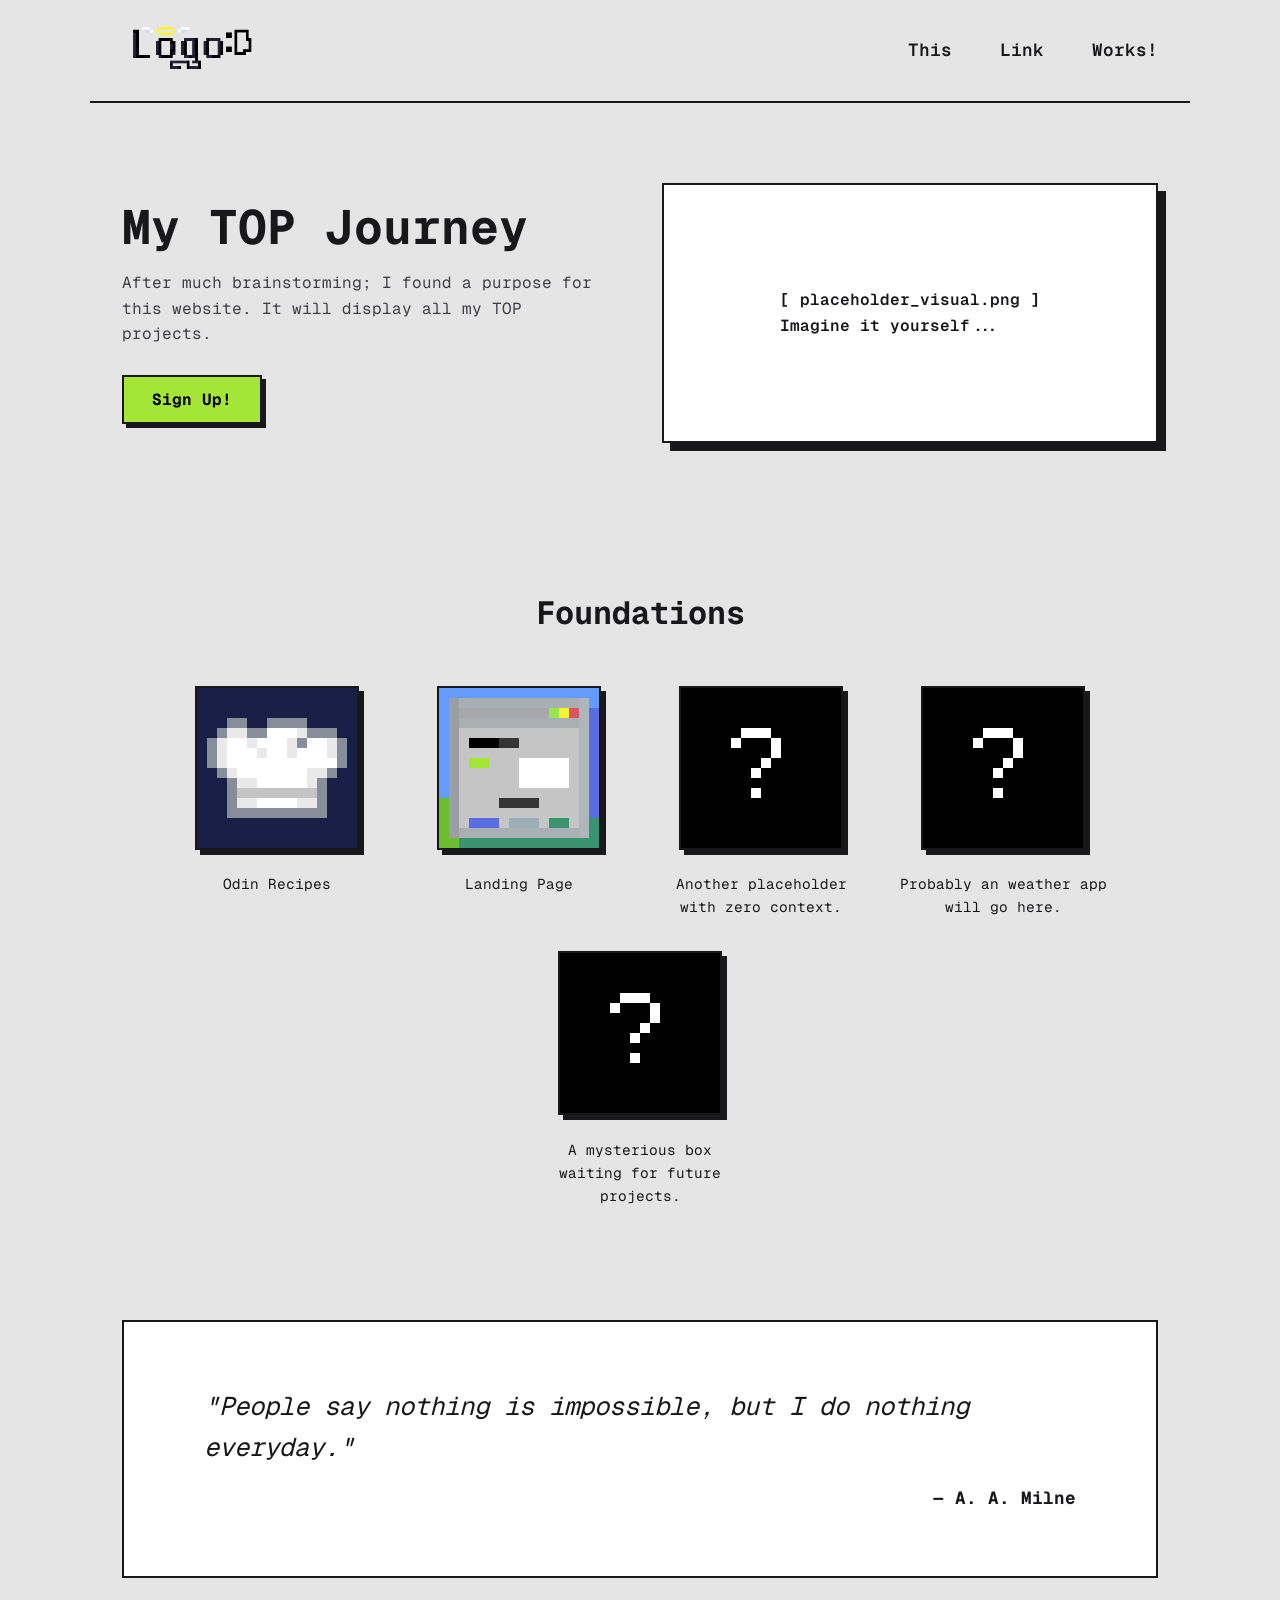
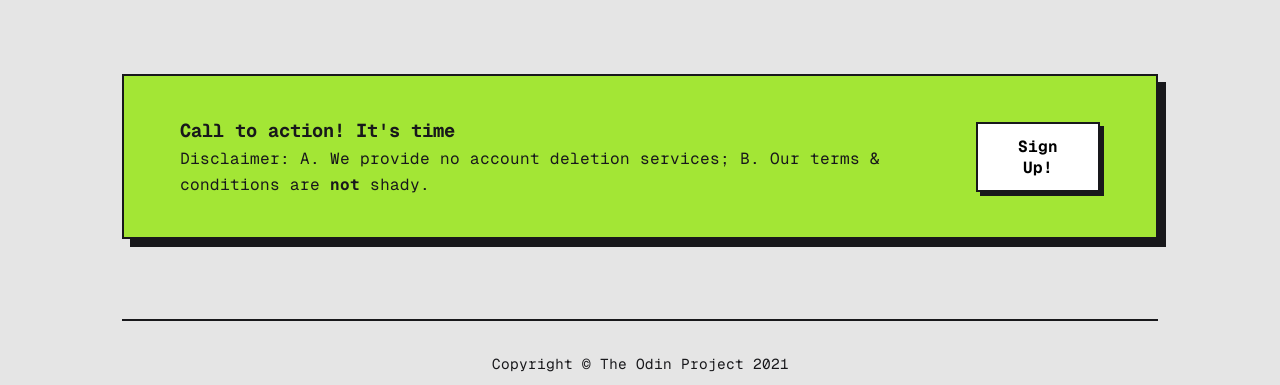
<file: index.html>
<!DOCTYPE html>
<html>
    <head>
        <meta charset="UTF-8">
        <title>Redirecting...</title>
        <meta http-equiv="refresh" content="0; url=foundations/landing-page"
    </head>
    <body>
        <p>Redirecting to <a href="foundations/landing-page/">Landing Page</a>...</p>
    </body>
</html>
</file>
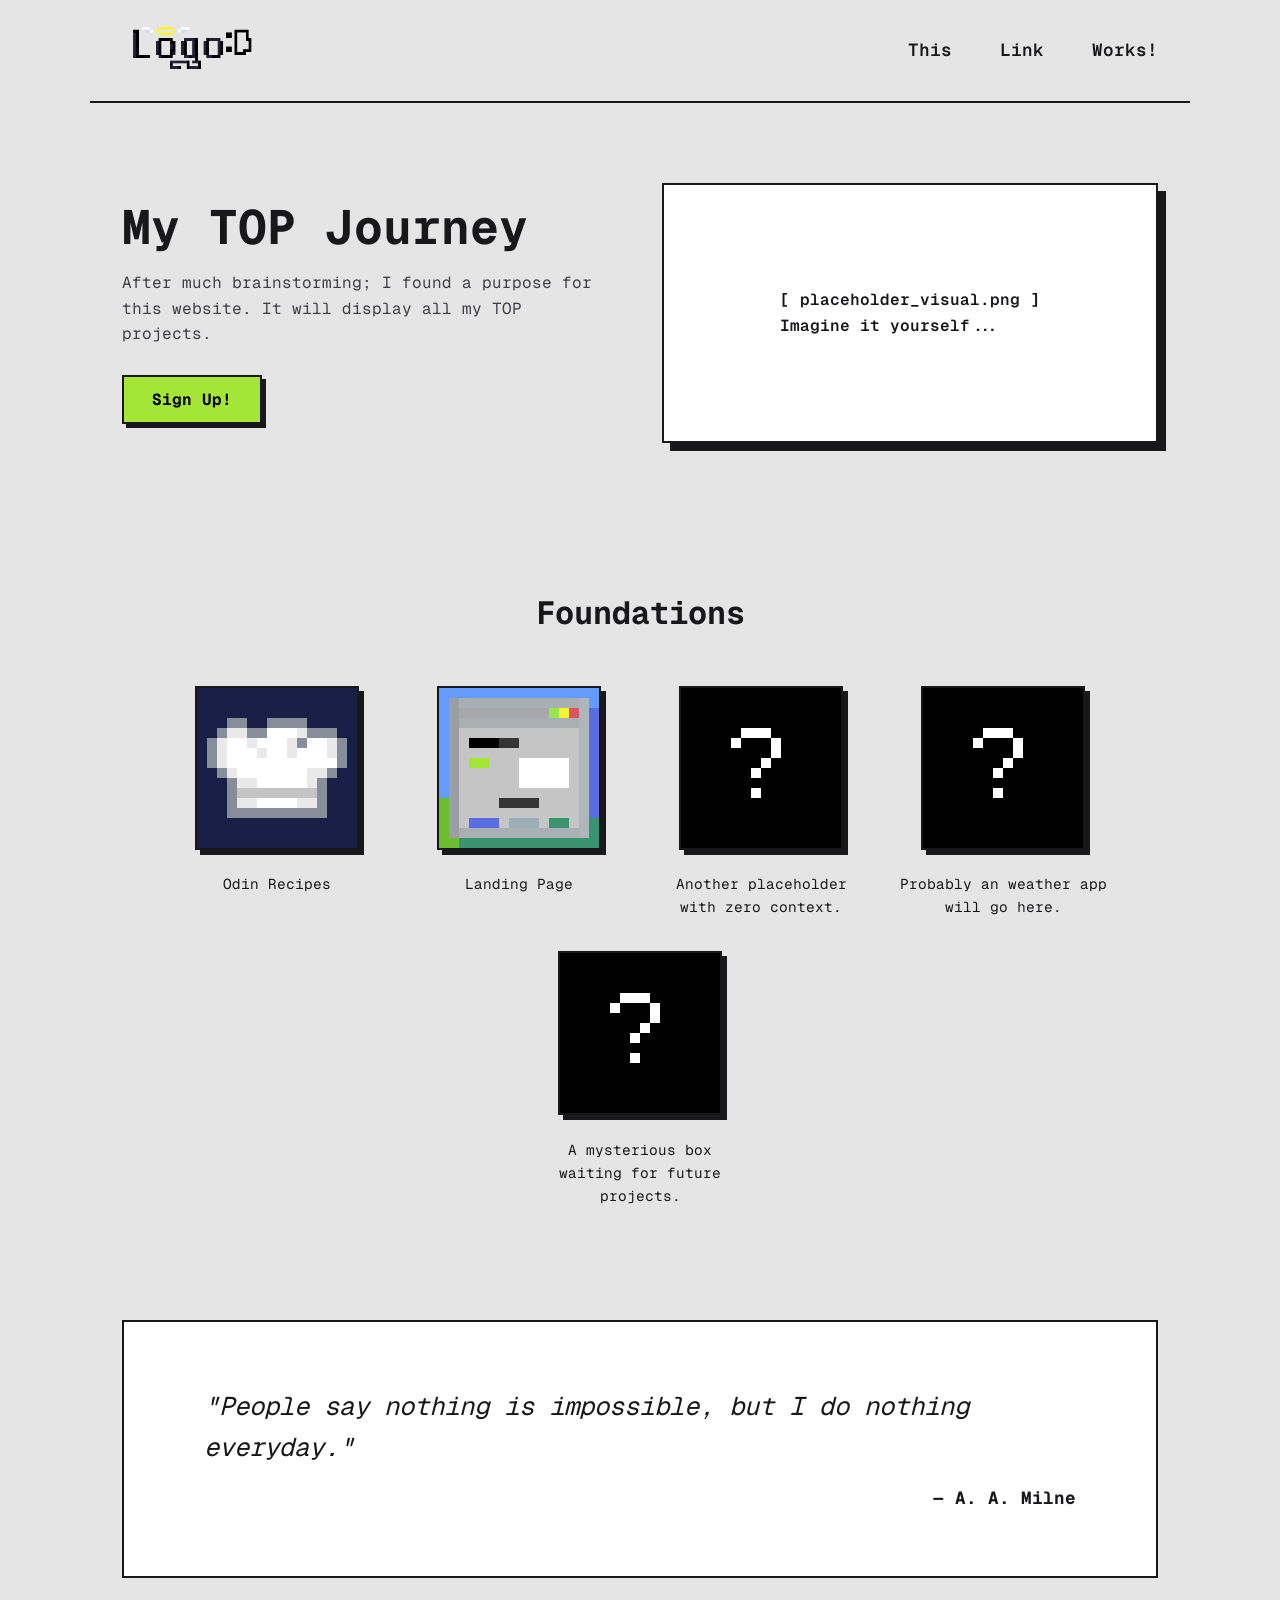
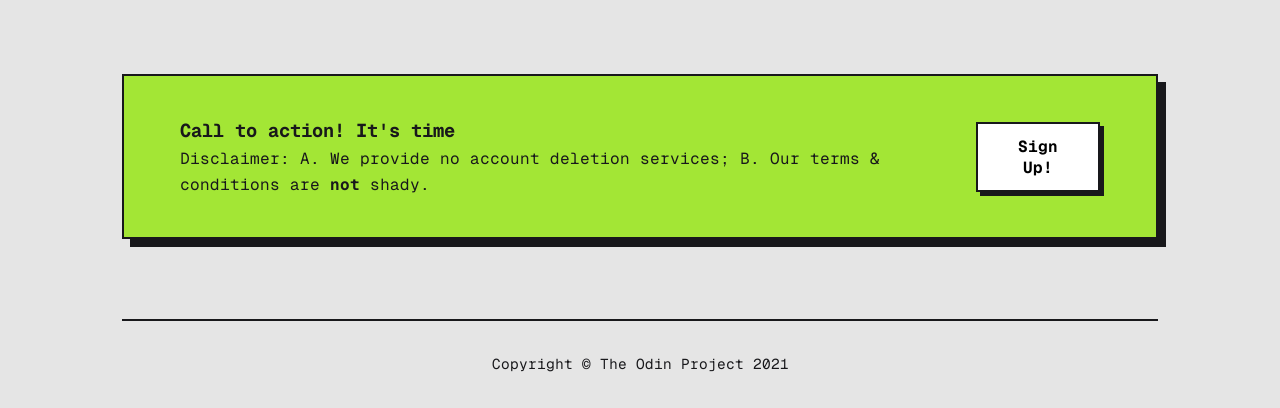
<file: foundations/landing-page/index.html>
<!DOCTYPE html>
<html lang="en">
    <head>
        <meta charset="UTF-8" />
        <meta name="viewport" content="width=device-width, initial-scale=1.0" />
        <title>Landing Page</title>

        <link rel="stylesheet" href="style.css" />

        <link rel="preconnect" href="https://fonts.googleapis.com" />
        <link rel="preconnect" href="https://fonts.gstatic.com" crossorigin />
        <link
            href="https://fonts.googleapis.com/css2?family=Geist+Mono:ital,wght@0,100..900;1,100..900&display=swap"
            rel="stylesheet"
        />
    </head>

    <body>
        <nav class="navbar">
            <div class="logo">
                <img src="assets/images/logo.png" alt="Site Logo" />
            </div>
            <ul class="navbar-nav">
                <li class="nav-link"><a href="#" class="aa">This</a></li>
                <li class="nav-link"><a href="#" class="aa">Link</a></li>
                <li class="nav-link"><a href="#" class="aa">Works!</a></li>
            </ul>
        </nav>

        <div class="body">
            <header>
                <div class="hero-text">
                    <h1>My TOP Journey</h1>
                    <p>
                       After much brainstorming; I found a purpose for this website. It will display all my TOP projects.
                    </p>
                    <button class="btn-primary">Sign Up!</button>
                </div>
                <div class="hero-media">
                    <p>[ placeholder_visual.png ]<br>
                    Imagine it yourself...</p>
                </div>
            </header>

            <section class="upper-mid">
                <h2>Foundations</h2>
                <div class="cards">
                    <div class="card">
                        <a href="../odin-recipes/index.html">
                            <div class="img-box">
                                <img src="assets/images/odin-recipes.png" alt="Odin Recipes">
                            </div>
                            <p>Odin Recipes</p>
                        </a>
                    </div>

                    <div class="card">
                        <a href="../landing-page/index.html">
                            <div class="img-box">
                                <img src="assets/images/landing-page.png" alt="Odin Recipes">
                            </div>
                            <p>Landing Page</p>
                        </a>
                    </div>

                    <div class="card">
                        <div class="img-box">
                            <img src="assets/images/empty.png" alt="Odin Recipes">
                        </div>
                        <p>Another placeholder with zero context.</p>
                    </div>
                    <div class="card">
                        <div class="img-box">
                            <img src="assets/images/empty.png" alt="Odin Recipes">
                        </div>
                        <p>Probably an weather app will go here.</p>
                    </div>
                    <div class="card">
                        <div class="img-box">
                            <img src="assets/images/empty.png" alt="Odin Recipes">
                        </div>
                        <p>A mysterious box waiting for future projects.</p>
                    </div>
                </div>
            </section>

            <section class="lower-mid">
                <figure>
                    <blockquote>
                        <p>
                            "People say nothing is impossible, but I do nothing
                            everyday."
                        </p>
                    </blockquote>
                    <figcaption>— A. A. Milne</figcaption>
                </figure>
            </section>

            <section class="bottom">
                <div class="container">
                    <div class="statement">
                        <h3>Call to action! It's time</h3>
                        <p>
                            Disclaimer: A. We provide no account deletion
                            services; B. Our terms & conditions are <b>not</b> shady.
                        </p>
                    </div>
                    <button class="btn-secondary">Sign Up!</button>
                </div>
            </section>

            <footer>
                <p>Copyright © The Odin Project 2021</p>
            </footer>
        </div>
    </body>
</html>
</file>
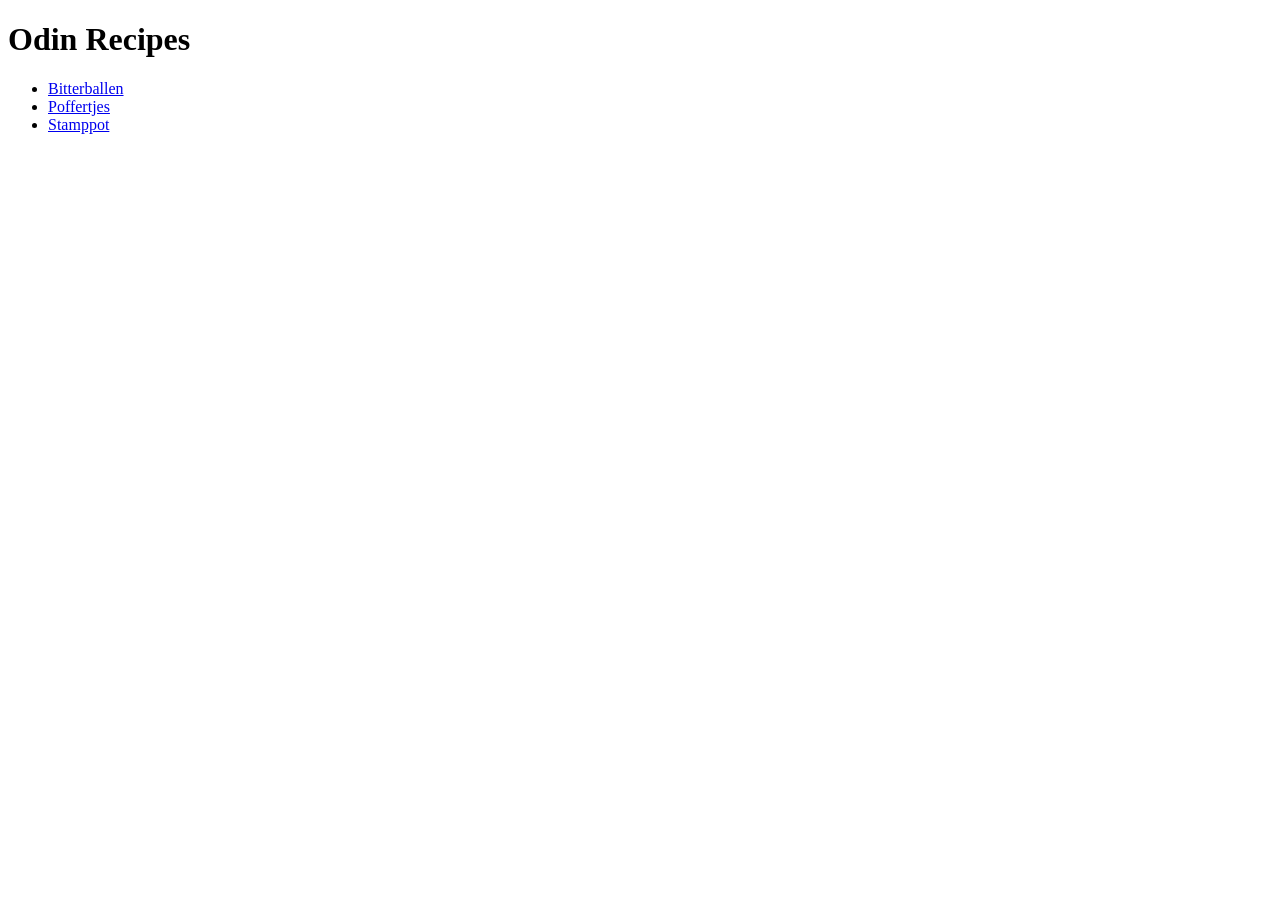
<file: foundations/odin-recipes/index.html>
<!DOCTYPE html>
<html>
    <head>
        <meta charset="UTF-8">
        <title>Odin Recipes</title>
        <link rel="icon" type="image/png" href="../../../favicons/odin-recipes-fav.png">
    </head>

    <body>
        <h1>Odin Recipes</h1>

        <ul>
            <li><a href="recipes/bitterballen.html">Bitterballen</a></li>
            <li><a href="recipes/poffertjes.html">Poffertjes</a></li>
            <li><a href="recipes/stamppot.html">Stamppot</a></li>
        </ul>
    </body>
</html>
</file>
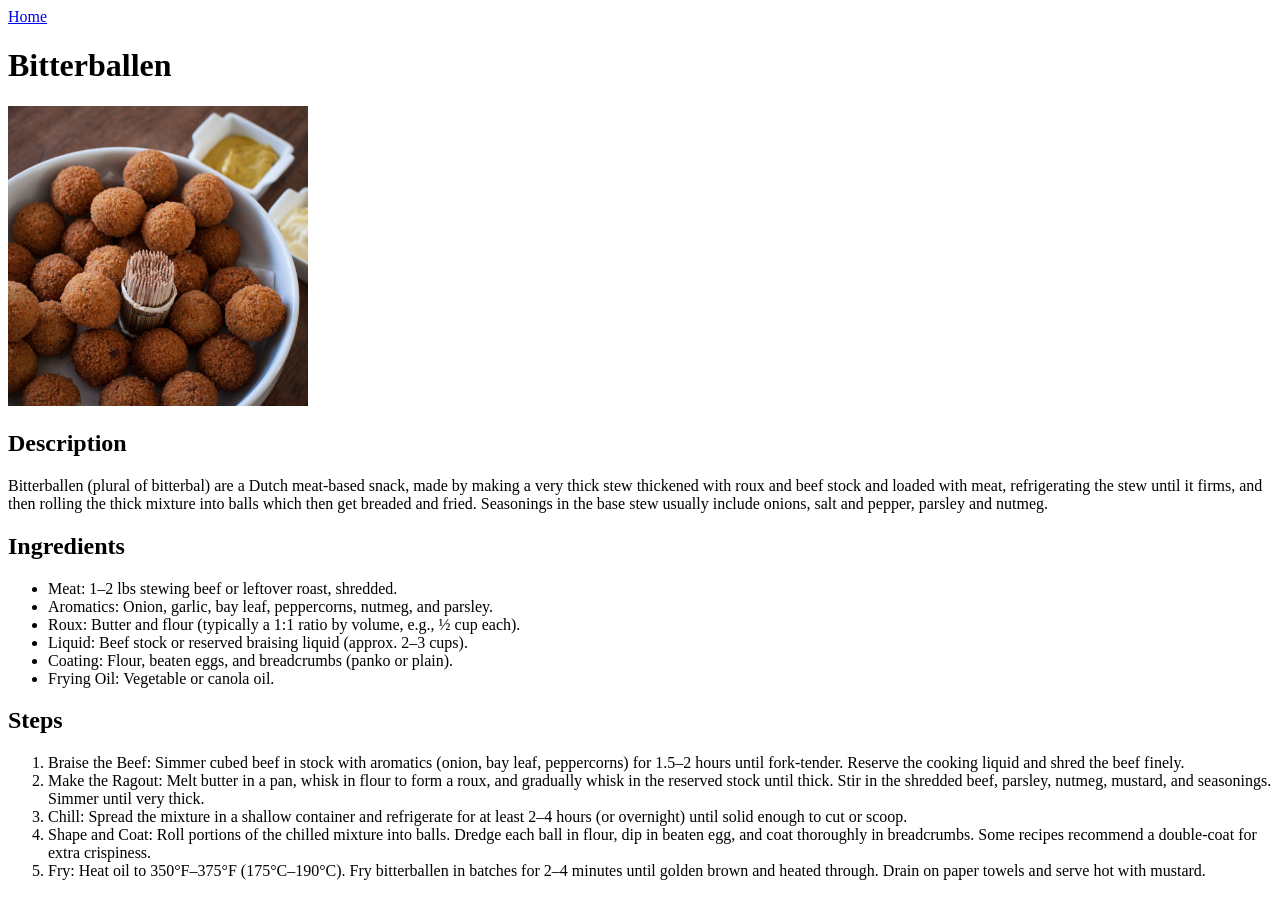
<file: foundations/odin-recipes/recipes/bitterballen.html>
<!DOCTYPE html>
<html>
    <head>
        <meta charset="UTF-8">
        <title>Bitterballen - Odin Recipes</title>
        <link rel="icon" type="image/png" href="../../../favicons/odin-recipes-fav.png">
    </head>

    <body>
        <a href="../index.html">Home</a>
        <h1>Bitterballen</h1>
        <img src="../images/Bitterballen_mosterd_mayo.jpg" height="300px" width="300px" alt="By Takeaway - Own work, CC BY-SA 3.0, https://commons.wikimedia.org/wiki/Special:Redirect/page/19937226" >
        <h2>Description</h2>
        <p>Bitterballen (plural of bitterbal) are a Dutch meat-based snack, made by making a very thick stew thickened with roux and beef stock and loaded with meat, refrigerating the stew until it firms, and then rolling the thick mixture into balls which then get breaded and fried. Seasonings in the base stew usually include onions, salt and pepper, parsley and nutmeg.</p>
        <h2>Ingredients</h2>
        <ul>
            <li>Meat: 1–2 lbs stewing beef or leftover roast, shredded.</li>
            <li>Aromatics: Onion, garlic, bay leaf, peppercorns, nutmeg, and parsley.</li>
            <li>Roux: Butter and flour (typically a 1:1 ratio by volume, e.g., ½ cup each).</li>
            <li>Liquid: Beef stock or reserved braising liquid (approx. 2–3 cups).</li>
            <li>Coating: Flour, beaten eggs, and breadcrumbs (panko or plain).</li>
            <li>Frying Oil: Vegetable or canola oil.</li>
        </ul>
        <h2>Steps</h2>
        <ol>
            <li>Braise the Beef: Simmer cubed beef in stock with aromatics (onion, bay leaf, peppercorns) for 1.5–2 hours until fork-tender. Reserve the cooking liquid and shred the beef finely.</li>
            <li>Make the Ragout: Melt butter in a pan, whisk in flour to form a roux, and gradually whisk in the reserved stock until thick. Stir in the shredded beef, parsley, nutmeg, mustard, and seasonings. Simmer until very thick.</li>
            <li>Chill: Spread the mixture in a shallow container and refrigerate for at least 2–4 hours (or overnight) until solid enough to cut or scoop.</li>
            <li>Shape and Coat: Roll portions of the chilled mixture into balls. Dredge each ball in flour, dip in beaten egg, and coat thoroughly in breadcrumbs. Some recipes recommend a double-coat for extra crispiness.</li>
            <li>Fry: Heat oil to 350°F–375°F (175°C–190°C). Fry bitterballen in batches for 2–4 minutes until golden brown and heated through. Drain on paper towels and serve hot with mustard.</li>
        </ol>
    </body>
</html>
</file>
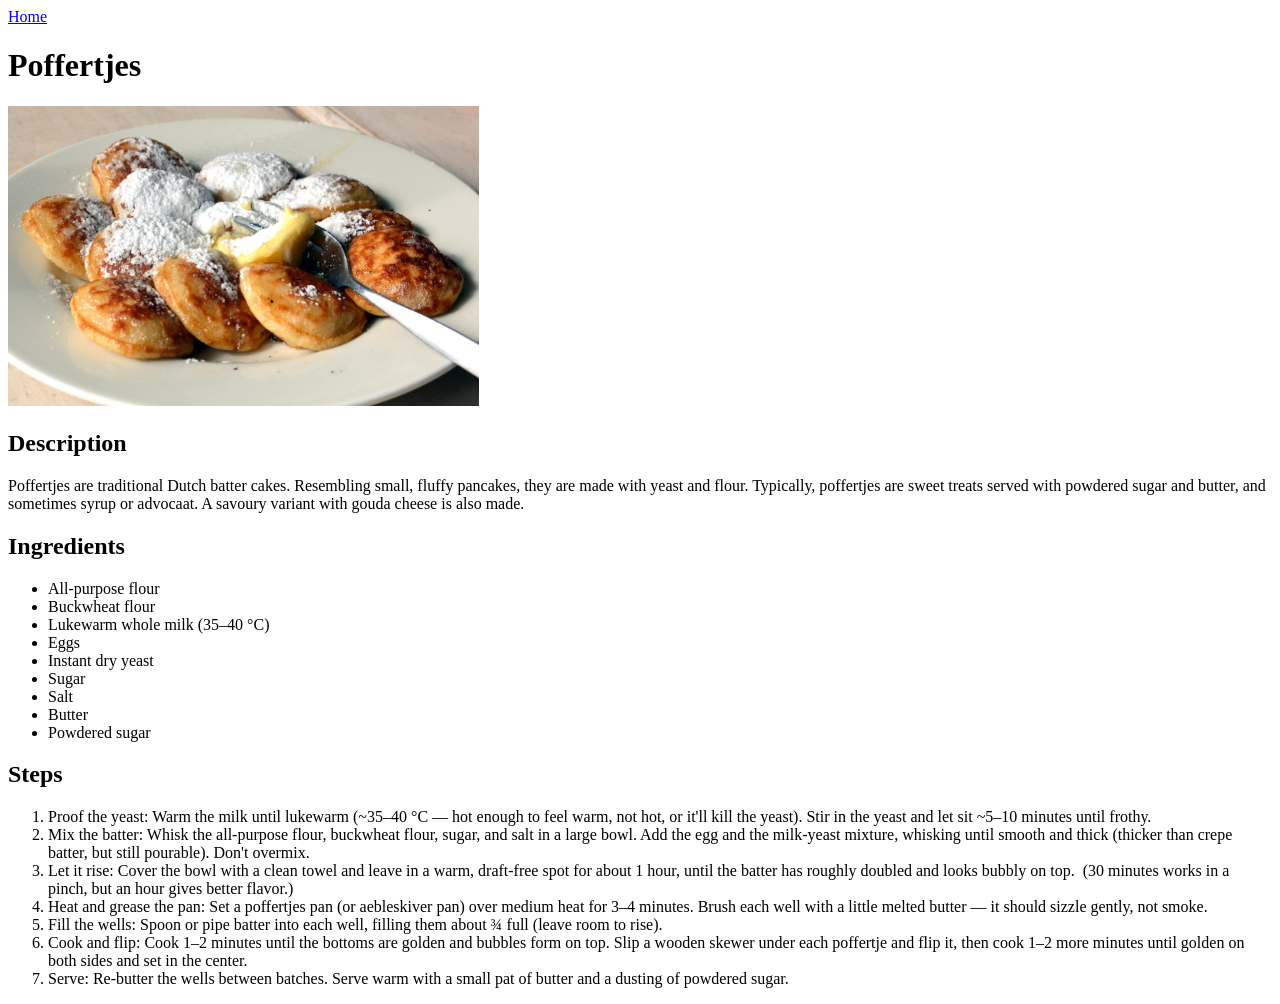
<file: foundations/odin-recipes/recipes/poffertjes.html>
<!DOCTYPE html>
<html>
    <head>
        <meta charset="UTF-8">
        <title>Poffertjes - Odin Recipes</title>
        <link rel="icon" type="image/png" href="../../../favicons/odin-recipes-fav.png">
    </head>

    <body>
        <a href="../index.html">Home</a>
        <h1>Poffertjes</h1>

        <img src="../images/Poffertjes-Melkhuis.jpg" height="300px" alt="By Illustratedjc - Own work, CC BY-SA 4.0, https://commons.wikimedia.org/wiki/Special:Redirect/page/41439411" >
        <h2>Description</h2>
        <p>Poffertjes are traditional Dutch batter cakes. Resembling small, fluffy pancakes, they are made with yeast and flour. Typically, poffertjes are sweet treats served with powdered sugar and butter, and sometimes syrup or advocaat. A savoury variant with gouda cheese is also made.</p>
        <h2>Ingredients</h2>
        <ul>
            <li>All-purpose flour</li>
            <li>Buckwheat flour</li>
            <li>Lukewarm whole milk (35–40 °C)</li>
            <li>Eggs</li>
            <li>Instant dry yeast</li>
            <li>Sugar</li>
            <li>Salt</li>
            <li>Butter</li>
            <li>Powdered sugar</li>
        </ul>
        <h2>Steps</h2>
        <ol>
            <li>Proof the yeast: Warm the milk until lukewarm (~35–40 °C — hot enough to feel warm, not hot, or it'll kill the yeast). Stir in the yeast and let sit ~5–10 minutes until frothy.</li>
            <li>Mix the batter: Whisk the all-purpose flour, buckwheat flour, sugar, and salt in a large bowl. Add the egg and the milk-yeast mixture, whisking until smooth and thick (thicker than crepe batter, but still pourable). Don't overmix.</li>
            <li>Let it rise: Cover the bowl with a clean towel and leave in a warm, draft-free spot for about 1 hour, until the batter has roughly doubled and looks bubbly on top. ⁠ (30 minutes works in a pinch, but an hour gives better flavor.)</li>
            <li>Heat and grease the pan: Set a poffertjes pan (or aebleskiver pan) over medium heat for 3–4 minutes. Brush each well with a little melted butter — it should sizzle gently, not smoke.</li>
            <li>Fill the wells: Spoon or pipe batter into each well, filling them about ¾ full (leave room to rise).</li>
            <li>Cook and flip: Cook 1–2 minutes until the bottoms are golden and bubbles form on top. Slip a wooden skewer under each poffertje and flip it, then cook 1–2 more minutes until golden on both sides and set in the center.</li>
            <li>Serve: Re-butter the wells between batches. Serve warm with a small pat of butter and a dusting of powdered sugar.</li>
        </ol>
    </body>
</html>
</file>
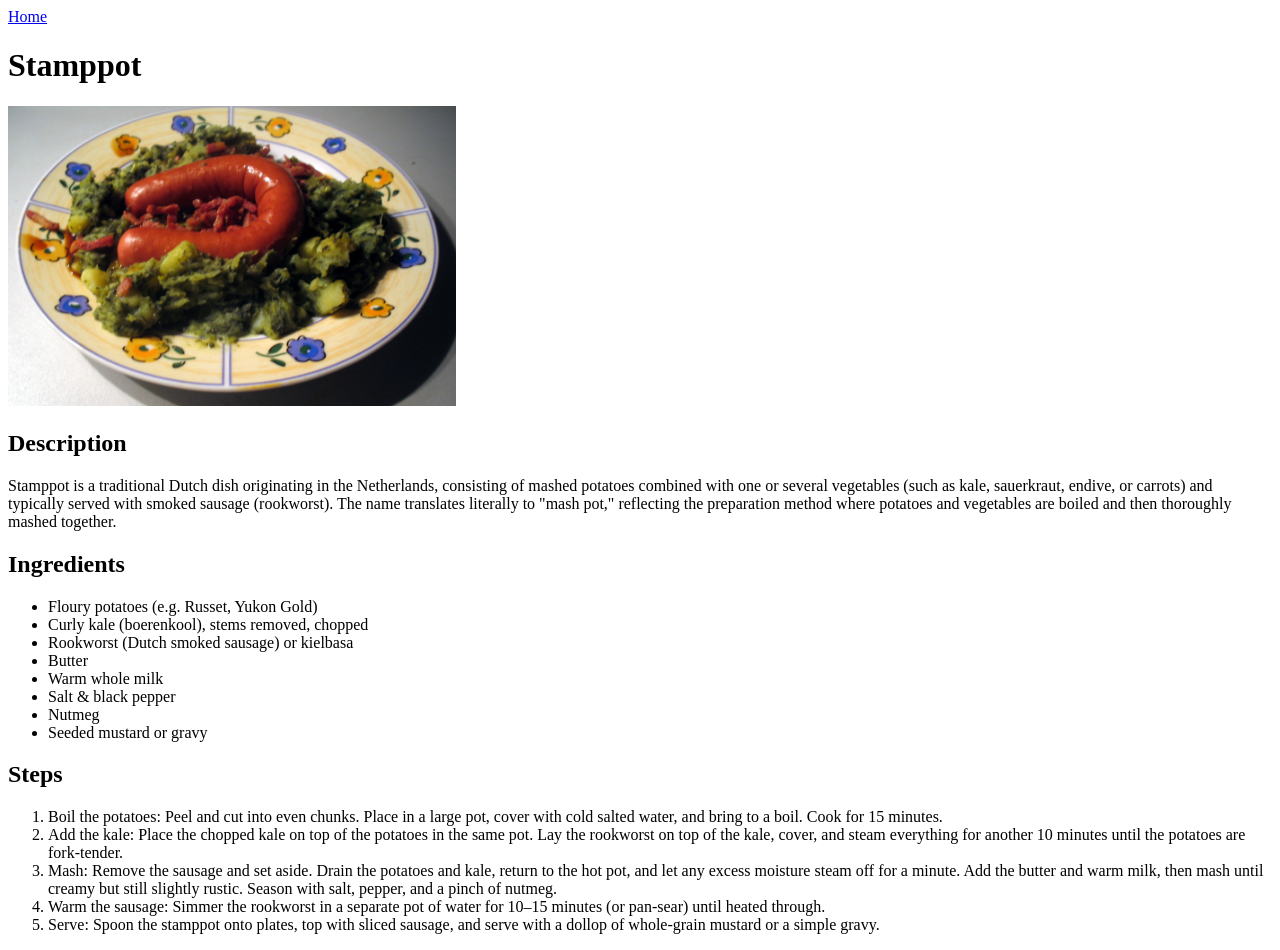
<file: foundations/odin-recipes/recipes/stamppot.html>
<!DOCTYPE html>
<html>
    <head>
        <meta charset="UTF-8">
        <title>Stamppot - Odin Recipes</title>
        <link rel="icon" type="image/png" href="../../../favicons/odin-recipes-fav.png">
    </head>

    <body>
        <a href="../index.html">Home</a>
        <h1>Stamppot</h1>

        <img src="../images/Boerenkool_stamppot.jpg" height="300px" alt="By M.Minderhoud - Own work, CC BY-SA 3.0, https://commons.wikimedia.org/wiki/Special:Redirect/page/470682" >
        <h2>Description</h2>
        <p>Stamppot is a traditional Dutch dish originating in the Netherlands, consisting of mashed potatoes combined with one or several vegetables (such as kale, sauerkraut, endive, or carrots) and typically served with smoked sausage (rookworst). The name translates literally to "mash pot," reflecting the preparation method where potatoes and vegetables are boiled and then thoroughly mashed together.</p>
        <h2>Ingredients</h2>
        <ul>
            <li>Floury potatoes (e.g. Russet, Yukon Gold)</li>
            <li>Curly kale (boerenkool), stems removed, chopped</li>
            <li>Rookworst (Dutch smoked sausage) or kielbasa</li>
            <li>Butter</li>
            <li>Warm whole milk</li>
            <li>Salt & black pepper</li>
            <li>Nutmeg</li>
            <li>Seeded mustard or gravy</li>
        </ul>
        <h2>Steps</h2>
        <ol>
            <li>Boil the potatoes: Peel and cut into even chunks. Place in a large pot, cover with cold salted water, and bring to a boil. Cook for 15 minutes.</li>
            <li>Add the kale: Place the chopped kale on top of the potatoes in the same pot. Lay the rookworst on top of the kale, cover, and steam everything for another 10 minutes until the potatoes are fork-tender.</li>
            <li>Mash: Remove the sausage and set aside. Drain the potatoes and kale, return to the hot pot, and let any excess moisture steam off for a minute. Add the butter and warm milk, then mash until creamy but still slightly rustic. Season with salt, pepper, and a pinch of nutmeg.</li>
            <li>Warm the sausage: Simmer the rookworst in a separate pot of water for 10–15 minutes (or pan-sear) until heated through.</li>
            <li>Serve: Spoon the stamppot onto plates, top with sliced sausage, and serve with a dollop of whole-grain mustard or a simple gravy.</li>
        </ol>
    </body>
</html>
</file>
<file: foundations/landing-page/style.css>
* {
    margin: 0;
    padding: 0;
    box-sizing: border-box;
}

:root {
    --bg: #e5e5e5;
    --surface: #ffffff;
    --ink: #18181b;
    --accent: #a3e635;
}

body {
    font-family: "Geist Mono", monospace;
    background-color: var(--bg);
    color: var(--ink);
    line-height: 1.6;
}

.body {
    max-width: 1100px;
    margin: 0 auto;
    padding: 0 2rem;
}

ul {
    list-style: none;
}

a {
    color: inherit;
    text-decoration: none;
}

.navbar {
    max-width: 1100px;
    margin: 0 auto 2rem auto;
    display: flex;
    align-items: center;
    justify-content: space-between;
    padding: 1.5rem 2rem;
    border-bottom: 2px solid var(--ink);
}

.logo img {
    max-height: 45px;
    max-width: 200px;
}

.navbar-nav {
    display: flex;
    font-size: 1.1rem;
    font-weight: 600;
    gap: 3rem;
}

.nav-link a:hover {
    background-color: var(--accent);
    padding: 2px 6px;
}

button {
    padding: 0.75rem 1.75rem;
    border: 2px solid var(--ink);
    box-shadow: 4px 4px 0px var(--ink);
    cursor: pointer;
    font-family: inherit;
    font-weight: 700;
    font-size: 1rem;
    transition: transform 0.1s ease, box-shadow 0.1s ease;
}

button:active {
    transform: translate(2px, 2px);
    box-shadow: 2px 2px 0px var(--ink);
}

.btn-primary {
    background-color: var(--accent);
}

.btn-secondary {
    background-color: var(--surface);
}

header {
    display: flex;
    align-items: center;
    justify-content: space-between;
    gap: 3rem;
    padding: 3rem 0 5rem 0;
}

.hero-text {
    flex: 1;
}

.hero-text h1 {
    font-size: 3rem;
    line-height: 1.1;
    margin-bottom: 1rem;
}

.hero-text p {
    margin-bottom: 1.75rem;
    color: #3f3f46;
}

.hero-media {
    flex: 1;
    height: 260px;
    background-color: var(--surface);
    border: 2px solid var(--ink);
    box-shadow: 8px 8px 0px var(--ink);
    display: flex;
    align-items: center;
    justify-content: center;
    font-weight: 600;
}

.upper-mid {
    padding: 4rem 0;
    text-align: center;
}

.upper-mid h2 {
    font-size: 2rem;
    margin-bottom: 3rem;
}

.cards {
    display: flex;
    justify-content: center;
    gap: 2rem;
    flex-wrap: wrap;
}

.card {
    width: 210px;
}

/* made it a bit cleaner and in a way that it hugs/ covers the length of the image. Not the best but works */
.img-box {
    display: inline-block;
    background-color: var(--surface);
    border: 2px solid var(--ink);
    box-shadow: 5px 5px 0px var(--ink);
    margin-bottom: 1rem;
    line-height: 0;
}

.img-box img {
    display: block;
    max-width: 100%;
    height: auto;
}

.card p {
    font-size: 0.9rem;
}

.lower-mid {
    background-color: var(--surface);
    border: 2px solid var(--ink);
    padding: 4rem 5rem;
    margin: 3rem 0;
}

blockquote p {
    font-size: 1.6rem;
    font-style: italic;
    margin-bottom: 1rem;
}

figcaption {
    text-align: right;
    font-weight: 700;
    font-size: 1.1rem;
}

.bottom {
    padding: 3rem 0 5rem 0;
}

.bottom .container {
    display: flex;
    align-items: center;
    justify-content: space-between;
    background-color: var(--accent);
    border: 2px solid var(--ink);
    box-shadow: 8px 8px 0px var(--ink);
    padding: 2.5rem 3.5rem;
    gap: 2rem;
}

footer {
    text-align: center;
    padding: 2rem 0;
    border-top: 2px solid var(--ink);
    font-size: 0.9rem;
}
</file>
